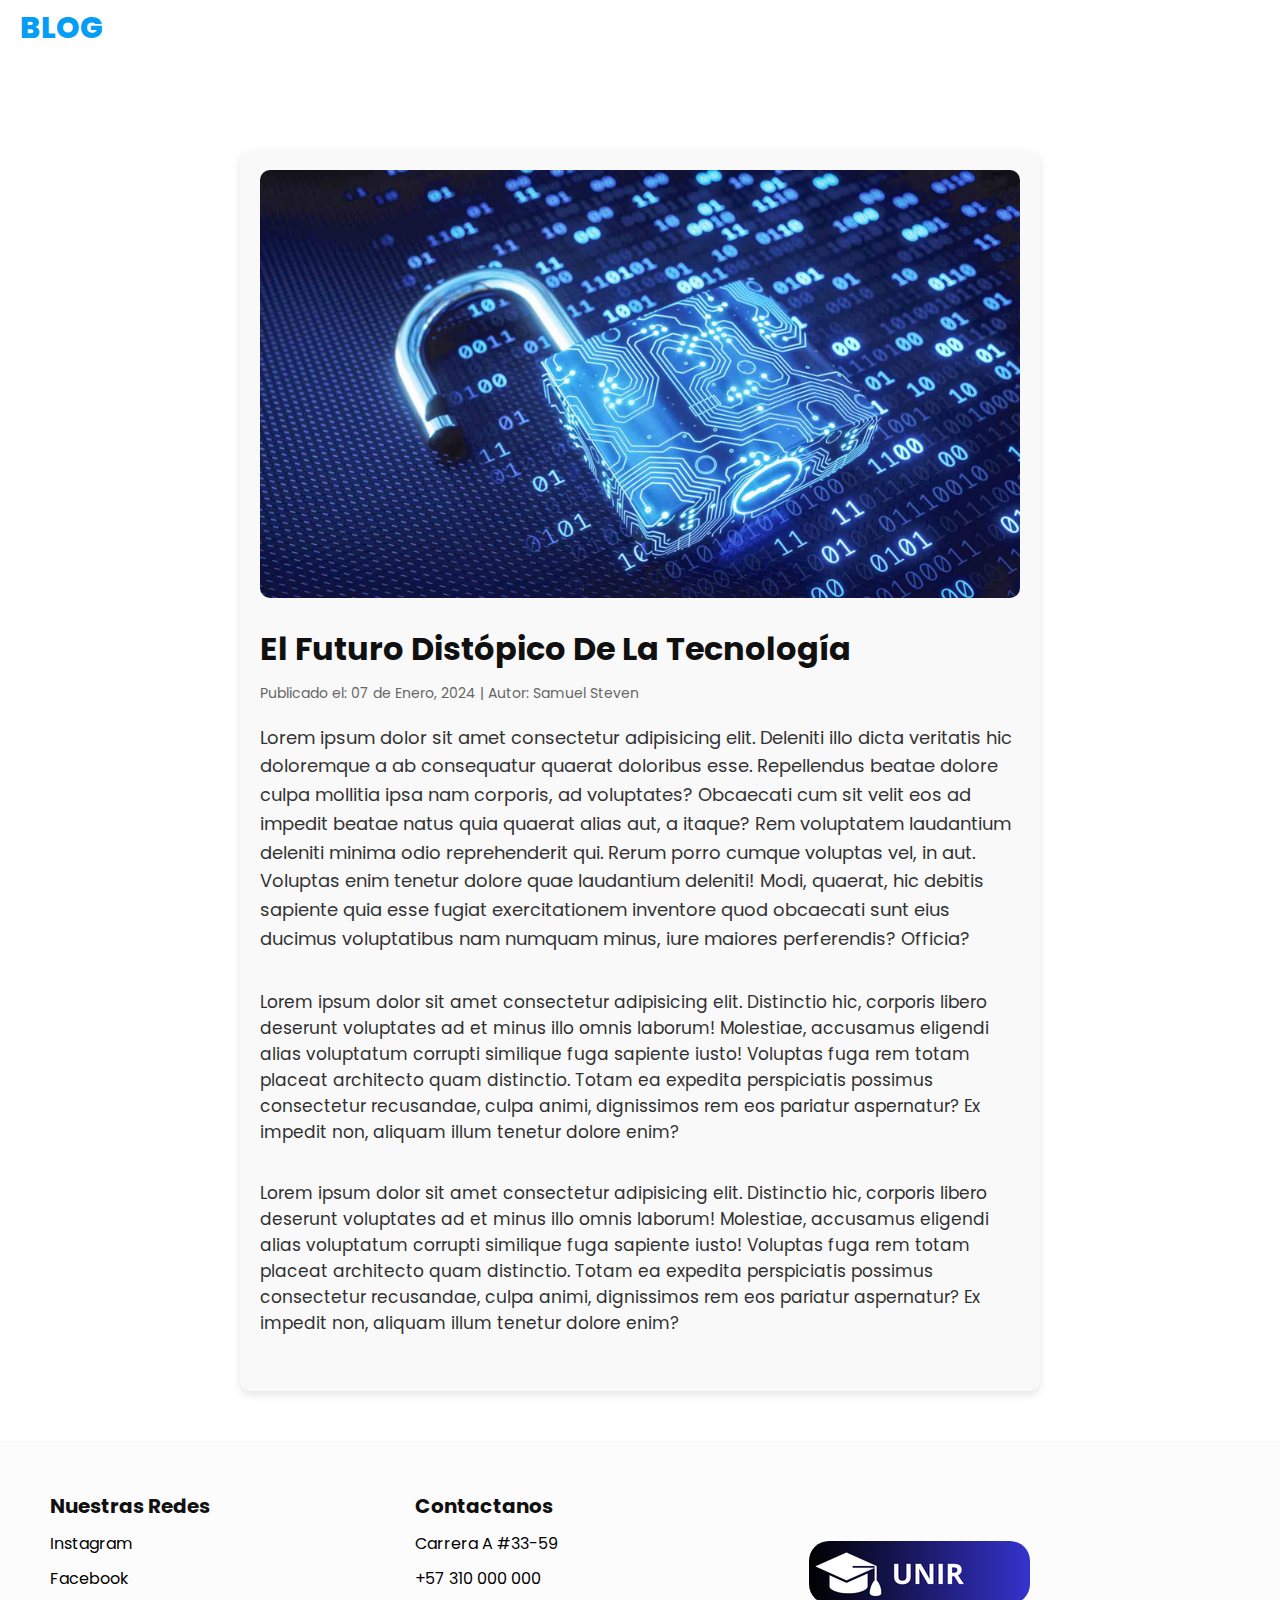
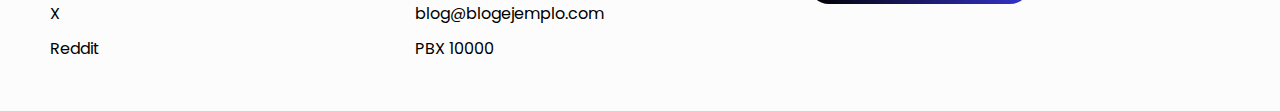
<file: post3.html>
<!DOCTYPE html>
<html lang="es">
  <head>
    <meta charset="UTF-8" />
    <meta name="viewport" content="width=device-width, initial-scale=1.0" />
    <title>Blog</title>
    <link rel="stylesheet" href="style.css" />
  </head>
  <body>
    <header class="header">
      <div class="menu container">
        <a href="index.html" class="logo">BLOG</a>
        <nav class="navbar">
          <ul>
            <li><a href="index.html" class="activo">Inicio</a></li>
            <li><a href="index.html#Galeria">Galeria</a></li>
            <li><a href="index.html#Tematicas">Tematicas</a></li>
            <li><a href="index.html#Blog">Blog</a></li>
          </ul>
        </nav>
      </div>
    </header>

    <main class="blog-detail container">
      <article class="blog-post-detail">
        <img
          src="images/post3.png"
          alt="Imagen de la entrada"
          class="blog-detail-img"
        />
        <h1 class="blog-detail-title">El Futuro Distópico De La Tecnología</h1>
        <div class="blog-detail-meta">
          <span>Publicado el: 07 de Enero, 2024</span> |
          <span>Autor: Samuel Steven</span>
        </div>
        <p class="blog-detail-content">
          Lorem ipsum dolor sit amet consectetur adipisicing elit. Deleniti illo
          dicta veritatis hic doloremque a ab consequatur quaerat doloribus
          esse. Repellendus beatae dolore culpa mollitia ipsa nam corporis, ad
          voluptates? Obcaecati cum sit velit eos ad impedit beatae natus quia
          quaerat alias aut, a itaque? Rem voluptatem laudantium deleniti minima
          odio reprehenderit qui. Rerum porro cumque voluptas vel, in aut.
          Voluptas enim tenetur dolore quae laudantium deleniti! Modi, quaerat,
          hic debitis sapiente quia esse fugiat exercitationem inventore quod
          obcaecati sunt eius ducimus voluptatibus nam numquam minus, iure
          maiores perferendis? Officia?
        </p>
        <p>
          Lorem ipsum dolor sit amet consectetur adipisicing elit. Distinctio
          hic, corporis libero deserunt voluptates ad et minus illo omnis
          laborum! Molestiae, accusamus eligendi alias voluptatum corrupti
          similique fuga sapiente iusto! Voluptas fuga rem totam placeat
          architecto quam distinctio. Totam ea expedita perspiciatis possimus
          consectetur recusandae, culpa animi, dignissimos rem eos pariatur
          aspernatur? Ex impedit non, aliquam illum tenetur dolore enim?
        </p>
        <p>
          Lorem ipsum dolor sit amet consectetur adipisicing elit. Distinctio
          hic, corporis libero deserunt voluptates ad et minus illo omnis
          laborum! Molestiae, accusamus eligendi alias voluptatum corrupti
          similique fuga sapiente iusto! Voluptas fuga rem totam placeat
          architecto quam distinctio. Totam ea expedita perspiciatis possimus
          consectetur recusandae, culpa animi, dignissimos rem eos pariatur
          aspernatur? Ex impedit non, aliquam illum tenetur dolore enim?
        </p>
      </article>
    </main>

    <footer class="footer">
      <div class="footer-content container">
        <div class="link">
          <h3>Nuestras Redes</h3>
          <ul>
            <li><a href="#"></a>Instagram</li>
            <li><a href="#"></a>Facebook</li>
            <li><a href="#"></a>X</li>
            <li><a href="#"></a>Reddit</li>
          </ul>
        </div>
        <div class="link">
          <h3>Contactanos</h3>
          <ul>
            <li><a href="#"></a>Carrera A #33-59</li>
            <li><a href="#"></a>+57 310 000 000</li>
            <li><a href="#"></a>blog@blogejemplo.com</li>
            <li><a href="#"></a>PBX 10000</li>
          </ul>
        </div>
        <div class="footer-img">
          <a href="https://colombia.unir.net/" class="btn" target="_blank">
            <img src="images/Unir.png" alt="ir a la universidad" />
          </a>
        </div>
      </div>
    </footer>
  </body>
</html>
</file>
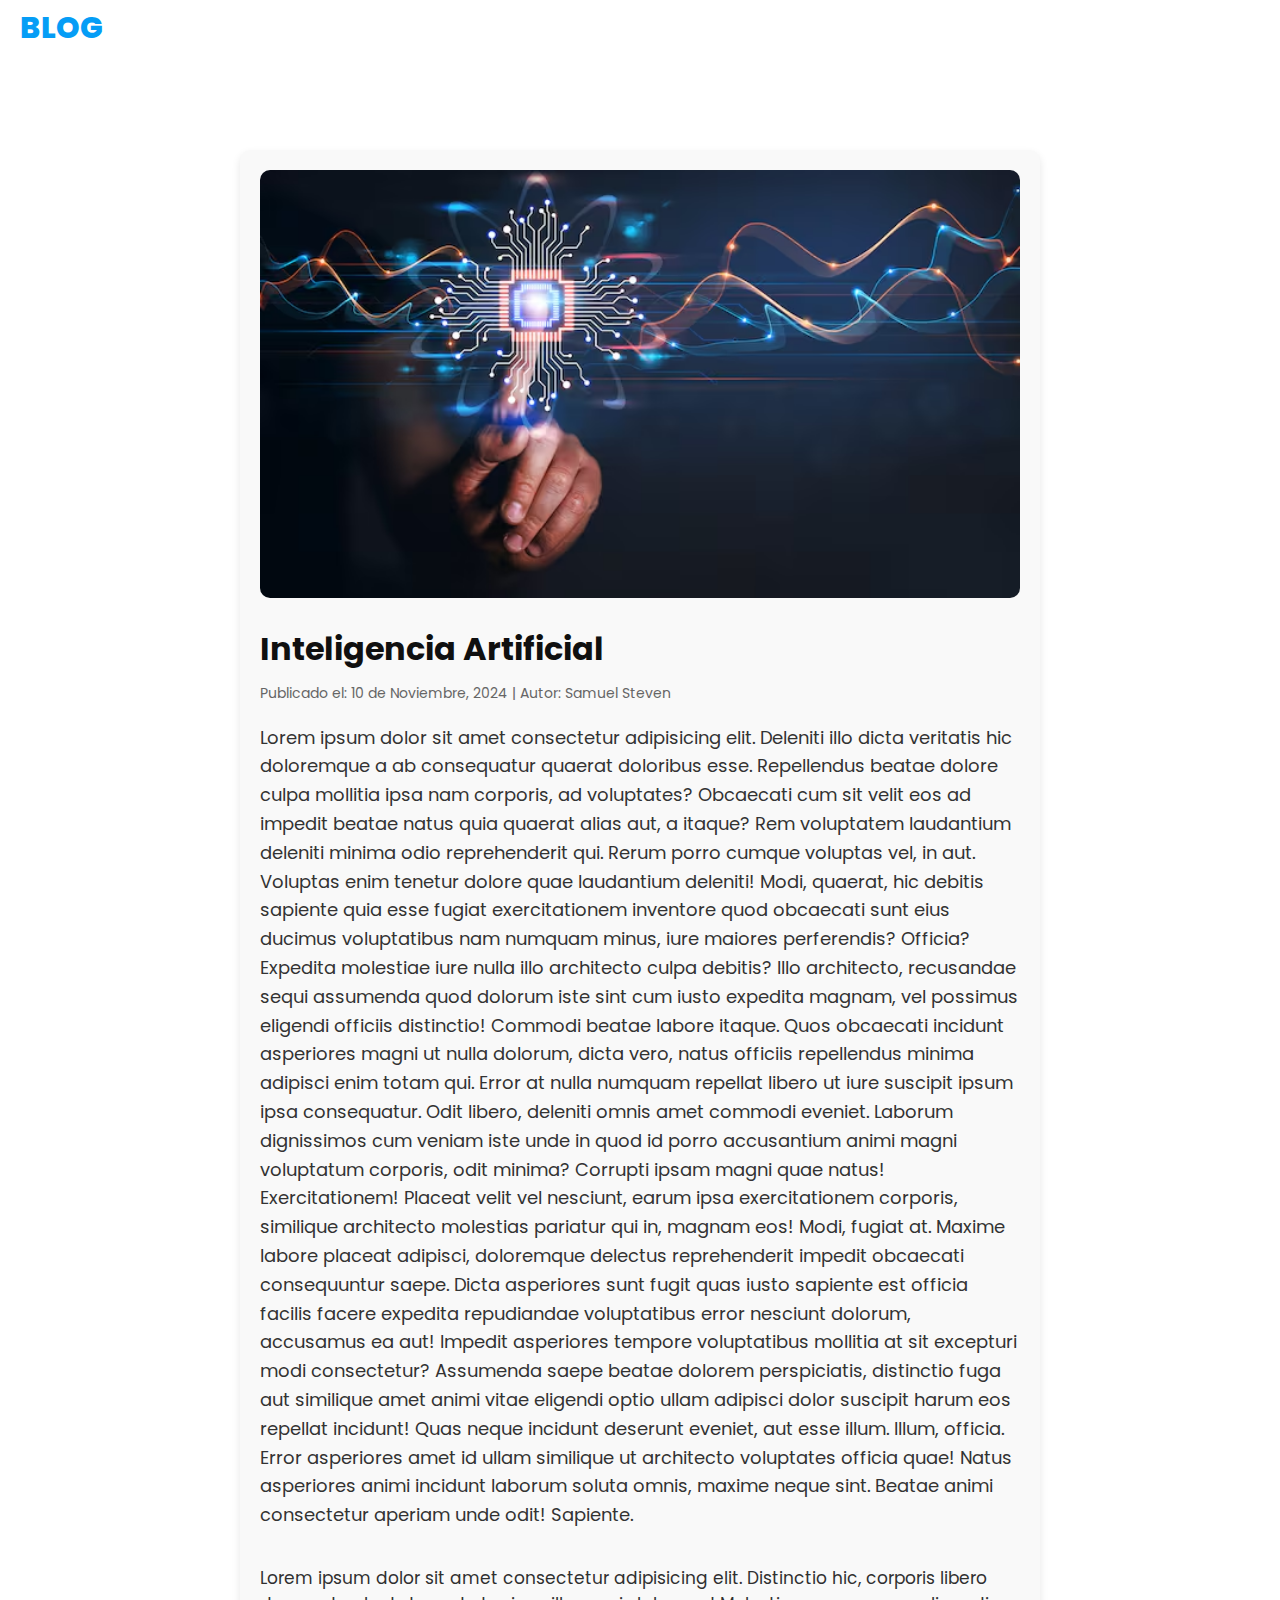
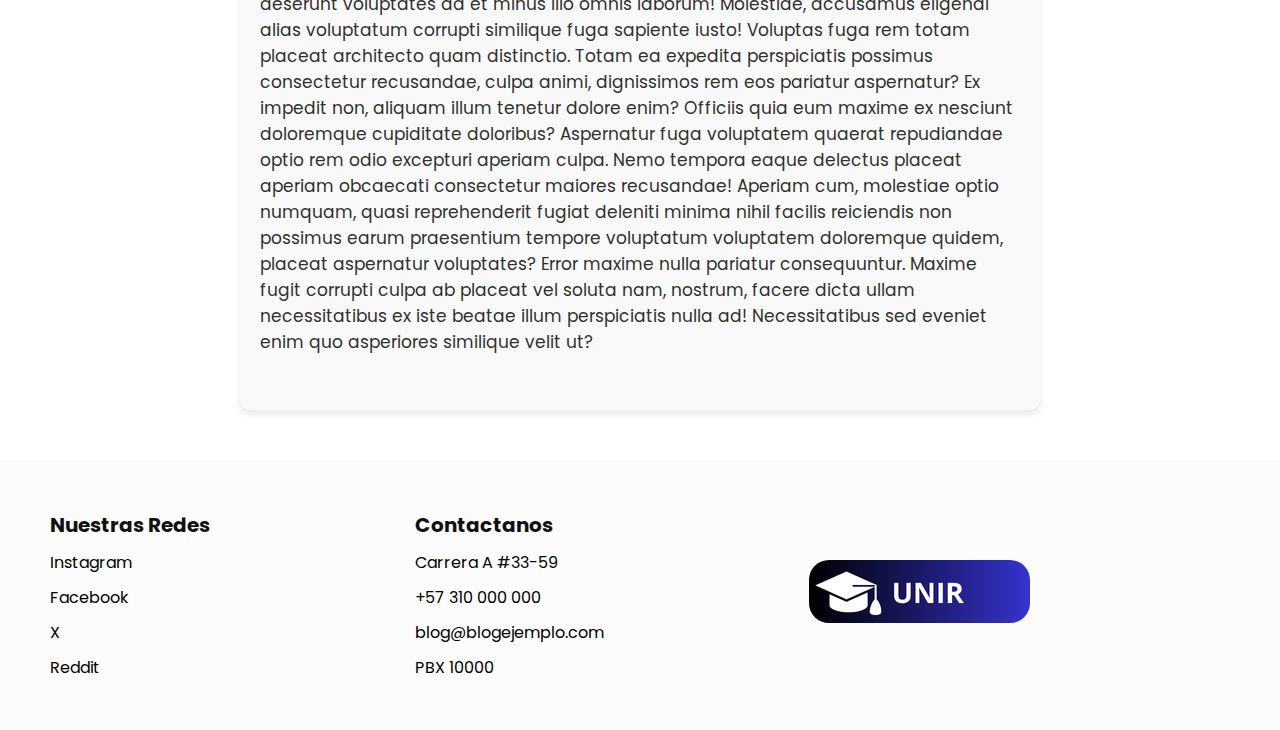
<file: post_1.html>
<!DOCTYPE html>
<html lang="es">
<head>
  <meta charset="UTF-8">
  <meta name="viewport" content="width=device-width, initial-scale=1.0">
  <title>Blog</title>
  <link rel="stylesheet" href="style.css">
</head>
<body>
  <header class="header">
    <div class="menu container">
      <a href="index.html" class="logo">BLOG</a>
      <nav class="navbar">
        <ul>
          <li><a href="index.html" class="activo">Inicio</a></li>
          <li><a href="index.html#Galeria">Galeria</a></li>
          <li><a href="index.html#Tematicas">Tematicas</a></li>
          <li><a href="index.html#Blog">Blog</a></li>
        </ul>
      </nav>
    </div>
  </header>

  <main class="blog-detail container">
    <article class="blog-post-detail">
      <img src="images/post1.png" alt="Imagen de la entrada" class="blog-detail-img">
      <h1 class="blog-detail-title">Inteligencia Artificial</h1>
      <div class="blog-detail-meta">
        <span>Publicado el: 10 de Noviembre, 2024</span> | <span>Autor: Samuel Steven</span>
      </div>
      <p class="blog-detail-content">
        Lorem ipsum dolor sit amet consectetur adipisicing elit. Deleniti illo dicta veritatis hic doloremque a ab consequatur quaerat doloribus esse. Repellendus beatae dolore culpa mollitia ipsa nam corporis, ad voluptates?
        Obcaecati cum sit velit eos ad impedit beatae natus quia quaerat alias aut, a itaque? Rem voluptatem laudantium deleniti minima odio reprehenderit qui. Rerum porro cumque voluptas vel, in aut.
        Voluptas enim tenetur dolore quae laudantium deleniti! Modi, quaerat, hic debitis sapiente quia esse fugiat exercitationem inventore quod obcaecati sunt eius ducimus voluptatibus nam numquam minus, iure maiores perferendis? Officia?
        Expedita molestiae iure nulla illo architecto culpa debitis? Illo architecto, recusandae sequi assumenda quod dolorum iste sint cum iusto expedita magnam, vel possimus eligendi officiis distinctio! Commodi beatae labore itaque.
        Quos obcaecati incidunt asperiores magni ut nulla dolorum, dicta vero, natus officiis repellendus minima adipisci enim totam qui. Error at nulla numquam repellat libero ut iure suscipit ipsum ipsa consequatur.
        Odit libero, deleniti omnis amet commodi eveniet. Laborum dignissimos cum veniam iste unde in quod id porro accusantium animi magni voluptatum corporis, odit minima? Corrupti ipsam magni quae natus! Exercitationem!
        Placeat velit vel nesciunt, earum ipsa exercitationem corporis, similique architecto molestias pariatur qui in, magnam eos! Modi, fugiat at. Maxime labore placeat adipisci, doloremque delectus reprehenderit impedit obcaecati consequuntur saepe.
        Dicta asperiores sunt fugit quas iusto sapiente est officia facilis facere expedita repudiandae voluptatibus error nesciunt dolorum, accusamus ea aut! Impedit asperiores tempore voluptatibus mollitia at sit excepturi modi consectetur?
        Assumenda saepe beatae dolorem perspiciatis, distinctio fuga aut similique amet animi vitae eligendi optio ullam adipisci dolor suscipit harum eos repellat incidunt! Quas neque incidunt deserunt eveniet, aut esse illum.
        Illum, officia. Error asperiores amet id ullam similique ut architecto voluptates officia quae! Natus asperiores animi incidunt laborum soluta omnis, maxime neque sint. Beatae animi consectetur aperiam unde odit! Sapiente.
      </p>
      <p>
        Lorem ipsum dolor sit amet consectetur adipisicing elit. Distinctio hic, corporis libero deserunt voluptates ad et minus illo omnis laborum! Molestiae, accusamus eligendi alias voluptatum corrupti similique fuga sapiente iusto!
        Voluptas fuga rem totam placeat architecto quam distinctio. Totam ea expedita perspiciatis possimus consectetur recusandae, culpa animi, dignissimos rem eos pariatur aspernatur? Ex impedit non, aliquam illum tenetur dolore enim?
        Officiis quia eum maxime ex nesciunt doloremque cupiditate doloribus? Aspernatur fuga voluptatem quaerat repudiandae optio rem odio excepturi aperiam culpa. Nemo tempora eaque delectus placeat aperiam obcaecati consectetur maiores recusandae!
        Aperiam cum, molestiae optio numquam, quasi reprehenderit fugiat deleniti minima nihil facilis reiciendis non possimus earum praesentium tempore voluptatum voluptatem doloremque quidem, placeat aspernatur voluptates? Error maxime nulla pariatur consequuntur.
        Maxime fugit corrupti culpa ab placeat vel soluta nam, nostrum, facere dicta ullam necessitatibus ex iste beatae illum perspiciatis nulla ad! Necessitatibus sed eveniet enim quo asperiores similique velit ut?
      </p>
    </article>
  </main>

  <footer class="footer">
    <div class="footer-content container">
      <div class="link">
        <h3>Nuestras Redes</h3>
        <ul>
          <li><a href="#"></a>Instagram</li>
          <li><a href="#"></a>Facebook</li>
          <li><a href="#"></a>X</li>
          <li><a href="#"></a>Reddit</li>
        </ul>
      </div>
      <div class="link">
        <h3>Contactanos</h3>
        <ul>
          <li><a href="#"></a>Carrera A #33-59</li>
          <li><a href="#"></a>+57 310 000 000</li>
          <li><a href="#"></a>blog@blogejemplo.com</li>
          <li><a href="#"></a>PBX 10000</li>
        </ul>
      </div>
      <div class="footer-img">
        <a href="https://colombia.unir.net/" class="btn" target="_blank">
          <img src="images/Unir.png" alt="ir a la universidad" />
        </a>
      </div>
    </div>
  </footer>
</body>
</html>
</file>
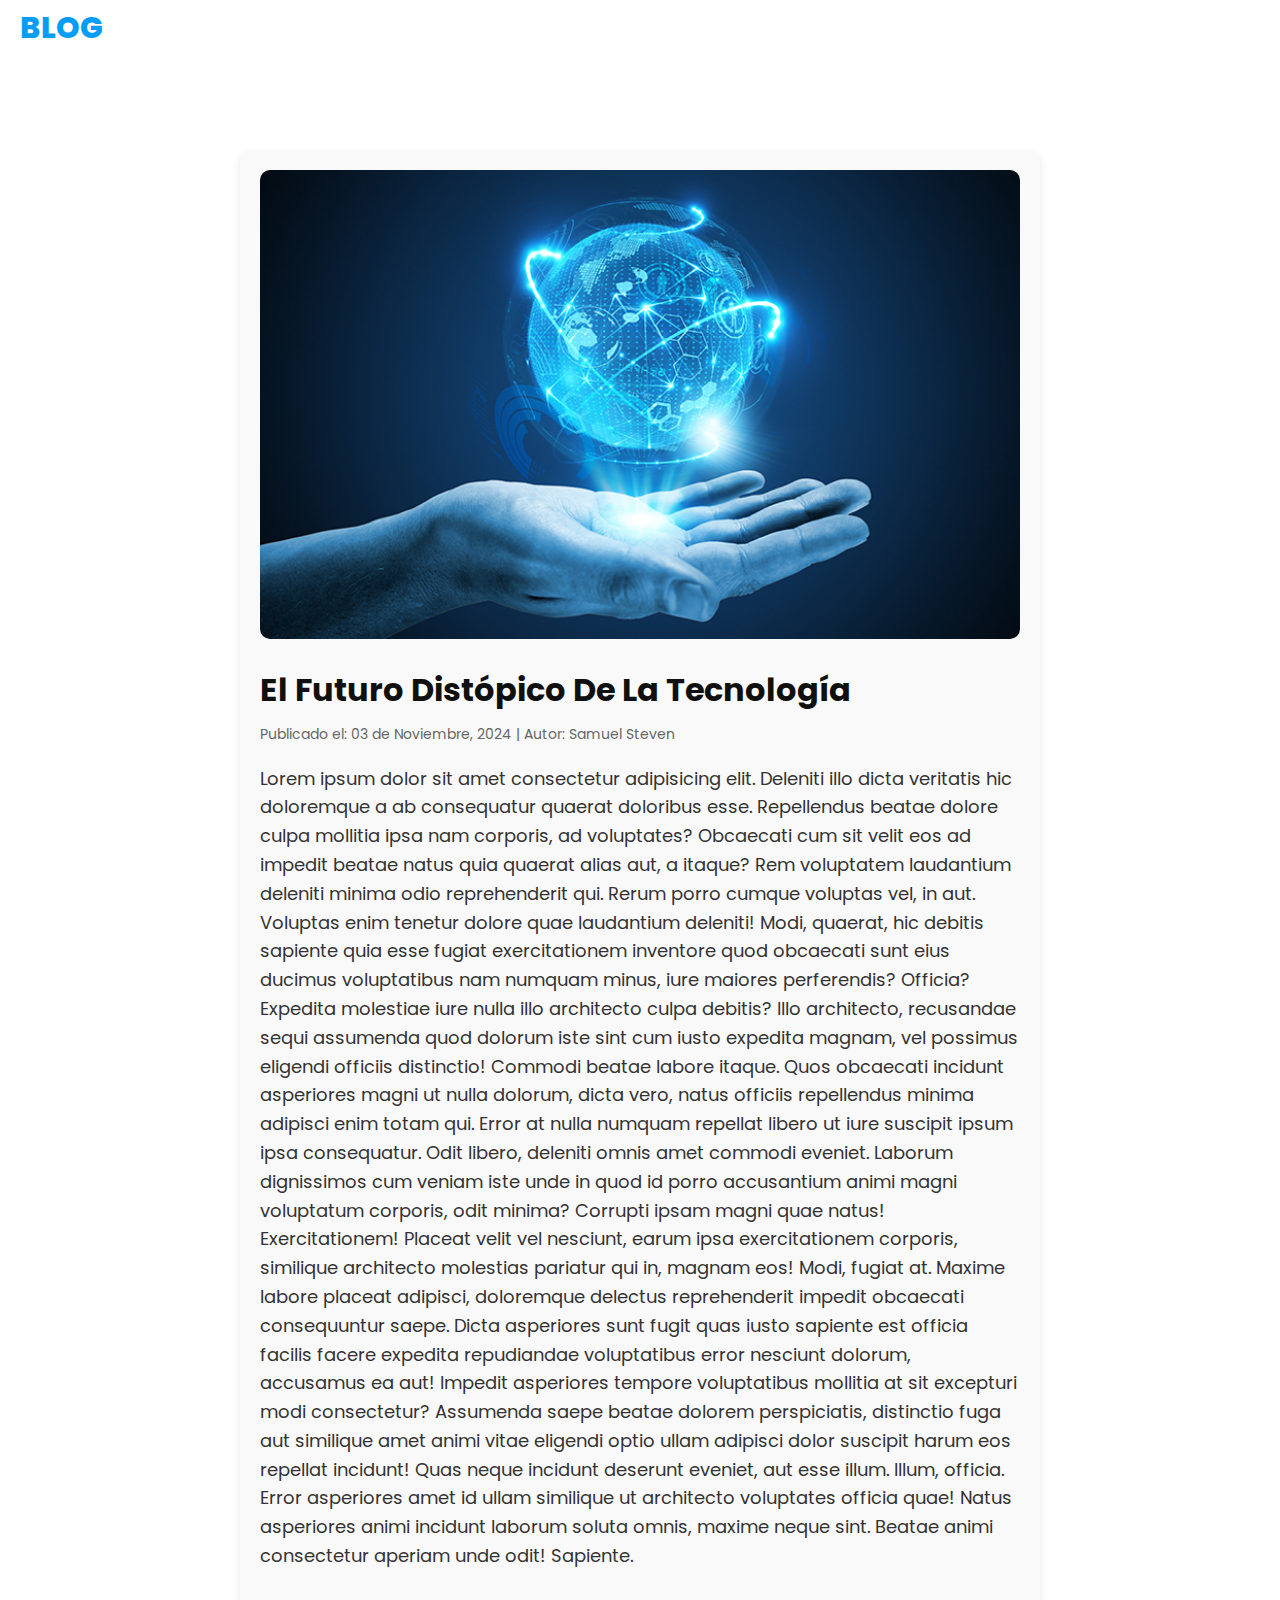
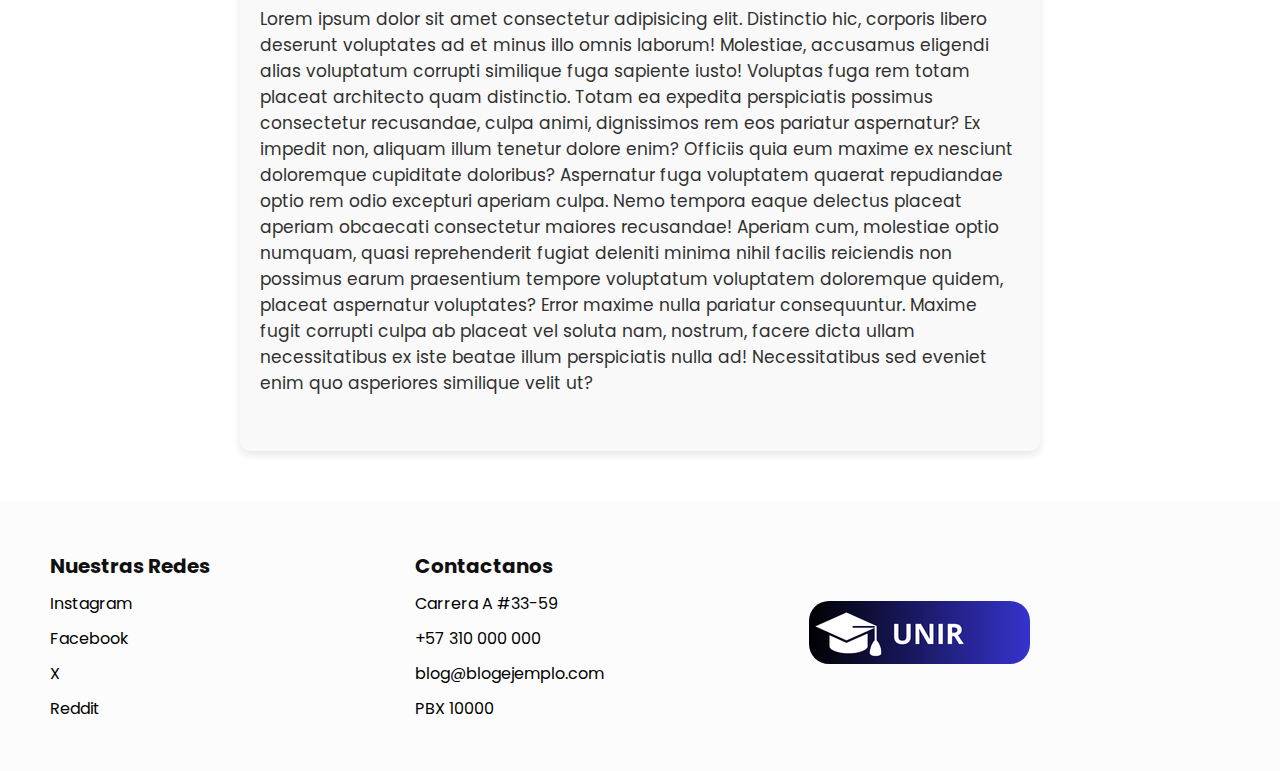
<file: post_2.html>
<!DOCTYPE html>
<html lang="es">
<head>
  <meta charset="UTF-8">
  <meta name="viewport" content="width=device-width, initial-scale=1.0">
  <title>Blog</title>
  <link rel="stylesheet" href="style.css">
</head>
<body>
  <header class="header">
    <div class="menu container">
      <a href="index.html" class="logo">BLOG</a>
      <nav class="navbar">
        <ul>
          <li><a href="index.html" class="activo">Inicio</a></li>
          <li><a href="index.html#Galeria">Galeria</a></li>
          <li><a href="index.html#Tematicas">Tematicas</a></li>
          <li><a href="index.html#Blog">Blog</a></li>
        </ul>
      </nav>
    </div>
  </header>

  <main class="blog-detail container">
    <article class="blog-post-detail">
      <img src="images/post2.png" alt="Imagen de la entrada" class="blog-detail-img">
      <h1 class="blog-detail-title">El Futuro Distópico De La Tecnología</h1>
      <div class="blog-detail-meta">
        <span>Publicado el: 03 de Noviembre, 2024</span> | <span>Autor: Samuel Steven</span>
      </div>
      <p class="blog-detail-content">
        Lorem ipsum dolor sit amet consectetur adipisicing elit. Deleniti illo dicta veritatis hic doloremque a ab consequatur quaerat doloribus esse. Repellendus beatae dolore culpa mollitia ipsa nam corporis, ad voluptates?
        Obcaecati cum sit velit eos ad impedit beatae natus quia quaerat alias aut, a itaque? Rem voluptatem laudantium deleniti minima odio reprehenderit qui. Rerum porro cumque voluptas vel, in aut.
        Voluptas enim tenetur dolore quae laudantium deleniti! Modi, quaerat, hic debitis sapiente quia esse fugiat exercitationem inventore quod obcaecati sunt eius ducimus voluptatibus nam numquam minus, iure maiores perferendis? Officia?
        Expedita molestiae iure nulla illo architecto culpa debitis? Illo architecto, recusandae sequi assumenda quod dolorum iste sint cum iusto expedita magnam, vel possimus eligendi officiis distinctio! Commodi beatae labore itaque.
        Quos obcaecati incidunt asperiores magni ut nulla dolorum, dicta vero, natus officiis repellendus minima adipisci enim totam qui. Error at nulla numquam repellat libero ut iure suscipit ipsum ipsa consequatur.
        Odit libero, deleniti omnis amet commodi eveniet. Laborum dignissimos cum veniam iste unde in quod id porro accusantium animi magni voluptatum corporis, odit minima? Corrupti ipsam magni quae natus! Exercitationem!
        Placeat velit vel nesciunt, earum ipsa exercitationem corporis, similique architecto molestias pariatur qui in, magnam eos! Modi, fugiat at. Maxime labore placeat adipisci, doloremque delectus reprehenderit impedit obcaecati consequuntur saepe.
        Dicta asperiores sunt fugit quas iusto sapiente est officia facilis facere expedita repudiandae voluptatibus error nesciunt dolorum, accusamus ea aut! Impedit asperiores tempore voluptatibus mollitia at sit excepturi modi consectetur?
        Assumenda saepe beatae dolorem perspiciatis, distinctio fuga aut similique amet animi vitae eligendi optio ullam adipisci dolor suscipit harum eos repellat incidunt! Quas neque incidunt deserunt eveniet, aut esse illum.
        Illum, officia. Error asperiores amet id ullam similique ut architecto voluptates officia quae! Natus asperiores animi incidunt laborum soluta omnis, maxime neque sint. Beatae animi consectetur aperiam unde odit! Sapiente.
      </p>
      <p>
        Lorem ipsum dolor sit amet consectetur adipisicing elit. Distinctio hic, corporis libero deserunt voluptates ad et minus illo omnis laborum! Molestiae, accusamus eligendi alias voluptatum corrupti similique fuga sapiente iusto!
        Voluptas fuga rem totam placeat architecto quam distinctio. Totam ea expedita perspiciatis possimus consectetur recusandae, culpa animi, dignissimos rem eos pariatur aspernatur? Ex impedit non, aliquam illum tenetur dolore enim?
        Officiis quia eum maxime ex nesciunt doloremque cupiditate doloribus? Aspernatur fuga voluptatem quaerat repudiandae optio rem odio excepturi aperiam culpa. Nemo tempora eaque delectus placeat aperiam obcaecati consectetur maiores recusandae!
        Aperiam cum, molestiae optio numquam, quasi reprehenderit fugiat deleniti minima nihil facilis reiciendis non possimus earum praesentium tempore voluptatum voluptatem doloremque quidem, placeat aspernatur voluptates? Error maxime nulla pariatur consequuntur.
        Maxime fugit corrupti culpa ab placeat vel soluta nam, nostrum, facere dicta ullam necessitatibus ex iste beatae illum perspiciatis nulla ad! Necessitatibus sed eveniet enim quo asperiores similique velit ut?
      </p>
    </article>
  </main>

  <footer class="footer">
    <div class="footer-content container">
      <div class="link">
        <h3>Nuestras Redes</h3>
        <ul>
          <li><a href="#"></a>Instagram</li>
          <li><a href="#"></a>Facebook</li>
          <li><a href="#"></a>X</li>
          <li><a href="#"></a>Reddit</li>
        </ul>
      </div>
      <div class="link">
        <h3>Contactanos</h3>
        <ul>
          <li><a href="#"></a>Carrera A #33-59</li>
          <li><a href="#"></a>+57 310 000 000</li>
          <li><a href="#"></a>blog@blogejemplo.com</li>
          <li><a href="#"></a>PBX 10000</li>
        </ul>
      </div>
      <div class="footer-img">
        <a href="https://colombia.unir.net/" class="btn" target="_blank">
          <img src="images/Unir.png" alt="ir a la universidad" />
        </a>
      </div>
    </div>
  </footer>
</body>
</html>
</file>
<file: style.css>
@import url("https://fonts.googleapis.com/css2?family=Poppins:wght@400;500;600;700;800;900&display=swap");

* {
  margin: 0;
  padding: 0;
  box-sizing: border-box;
  text-decoration: none;
  list-style: none;
}

body {
  font-family: "Poppins", sans-serif;
}

img {
  max-width: 100%;
}

.container {
  max-width: auto;
  margin: 0 auto;
}

.header {
  display: flex;
  align-items: center;
  min-height: 50vh;
}

.menu {
  position: absolute;
  top: 0;
  left: 0;
  right: 0;
  display: flex;
  justify-content: space-between;
  align-items: center;
}

.logo {
  color: #059df6;
  text-transform: uppercase;
  font-size: 30px;
  font-weight: 800;
  padding-left: 20px;
}

.menu .navbar ul li {
  position: relative;
  float: left;
}

.menu .navbar ul li a {
  font-size: 10px;
  padding: 20px;
  color: #ffffff;
  display: block;
  font-weight: 600;
}

.menu .navbar ul li a:hover {
  color: #059df6;
}

#menu {
  display: none;
}
.menu-icono {
  width: 25px;
}
.menu label {
  cursor: pointer;
  display: none;
}

.header-content {
  display: flex;
  align-items: center;
  padding-left: 10px;
}

.header-txt {
  flex-basis: 50%;
  margin-right: 40px;
}

.header-txt h1 {
  font-size: 55px;
  line-height: 1.4;
  color: #101010;
  margin-bottom: 35px;
}

.header-txt span {
  background-color: #059df6;
  color: #ffffff;
  padding: 0 10px;
}

p {
  font-size: 17px;
  color: #303030;
  margin-bottom: 35px;
}

.buttons img {
  width: 160px;
  margin-right: 15px;
  border-radius: 20px;
}

.header-img {
  flex-basis: 50%;
  background: linear-gradient(rgba(0, 0, 0, 0.5), rgba(0, 0, 0, 0.5)),
    url(images/txt.jpg) center/cover no-repeat;
  background-position: center center;
  background-repeat: no-repeat;
  background-size: cover;
  min-height: 60vh;
  border-radius: 0px 0px 0px 30px;
}

.header-img img {
  margin-top: 85px;
}

.gallery {
  padding: 100px 0;
  text-align: center;
}

.gallery-content {
  display: grid;
  grid-template-columns: repeat(4, 0.5fr);
  grid-template-rows: repeat(3, 0.5fr);
  grid-gap: 20px;
  padding: 0px 250px;
}
.gallery-content img {
  object-fit: cover;
  width: 100%;
  height: 100%;
  border-radius: 10px;
}
.item-a {
  grid-row: 1/3;
}
.item-b {
  grid-column: 3/5;
}
.item-c {
  grid-row: 2/4;
}
.item-d {
  grid-column: 2/5;
}
.gallery-content img:hover {
  transform: scale(1.1);
}

h2 {
  font-size: 30px;
  color: #101010;
  margin-bottom: 15px;
}

.cards {
  padding: 0 0 100px 0;
  text-align: center;
}
.cards-content {
  display: flex;
  justify-content: space-between;
  margin-top: 50px;
  margin-left: 100px;
  margin-right: 100px;
}

.card {
  flex-basis: calc(33.333% - 30px);
  padding: 40px;
  border-radius: 15px;
  box-shadow: 0 0 20px rgba(0, 0, 0, 0.2);
  transition: 0.5s;
}

.card img {
  width: 45px;
  margin-bottom: 10px;
}

.card h3 {
  font-size: 18px;
  color: #101010;
  margin-bottom: 10px;
}
.card p {
  margin: 0;
}

.blog {
  padding: 100px 0;
  text-align: center;
}

.blog h2 {
  font-size: 30px;
  color: #101010;
  margin-bottom: 15px;
}

.blog-content {
  display: flex;
  justify-content: space-between;
  gap: 20px;
  margin-top: 30px;
  padding: 0 100px;
}

.blog-post {
  flex-basis: calc(33.333% - 20px);
  background-color: #f9f9f9;
  border-radius: 10px;
  overflow: hidden;
  box-shadow: 0 4px 8px rgba(0, 0, 0, 0.1);
  transition: transform 0.3s;
}

.blog-post:hover {
  transform: translateY(-8px);
}

.blog-post img {
  width: 400px;
  height: 400px;
  object-fit: cover;
  border-bottom: 3px solid #059df6;
}

.blog-post h3 {
  font-size: 20px;
  color: #101010;
  padding: 15px;
}

.blog-post p {
  font-size: 16px;
  color: #666;
  padding: 0 15px 15px;
}

.read-more {
  display: inline-block;
  margin: 15px;
  padding: 10px 20px;
  color: #ffffff;
  background-color: #059df6;
  border-radius: 5px;
  text-decoration: none;
  transition: background-color 0.3s;
}

.read-more:hover {
  background-color: #5bb3c3;
}

/* blog */
.blog-post-detail {
  max-width: 800px;
  margin: -300px auto;
  margin-bottom: 50px;
  padding: 20px;
  background-color: #f9f9f9;
  border-radius: 10px;
  box-shadow: 0 4px 8px rgba(0, 0, 0, 0.1);
}

.blog-detail-img {
  width: 100%;
  height: auto;
  border-radius: 10px;
}

.blog-detail-img:hover {
  transform: scale(1.1);
}

.blog-detail-title {
  font-size: 32px;
  color: #101010;
  margin-top: 20px;
  margin-bottom: 10px;
}

.blog-detail-title:hover {
  color: #059df6;
}

.blog-detail-meta {
  font-size: 14px;
  color: #666;
  margin-bottom: 20px;
}

.blog-detail-content {
  font-size: 18px;
  color: #333;
  line-height: 1.6;
  text-align: left;
}

.footer {
  padding: 50px 50px;
  background-color: #fcfcfc;
}
.footer-content {
  display: flex;
  justify-content: space-between;
  align-items: center;
}
.link h3 {
  font-size: 20px;
  color: #101010;
  margin-bottom: 10px;
}
.link a {
  font-size: 17px;
  color: #101010;
  margin-bottom: 10px;
  display: block;
}

.link a:hover {
  color: #059df6;
}
.footer-img img {
  margin-right: 200px;
  border-radius: 20px;
}
.footer-img img:hover {
  transform: translateY(-8px);
}
</file>
